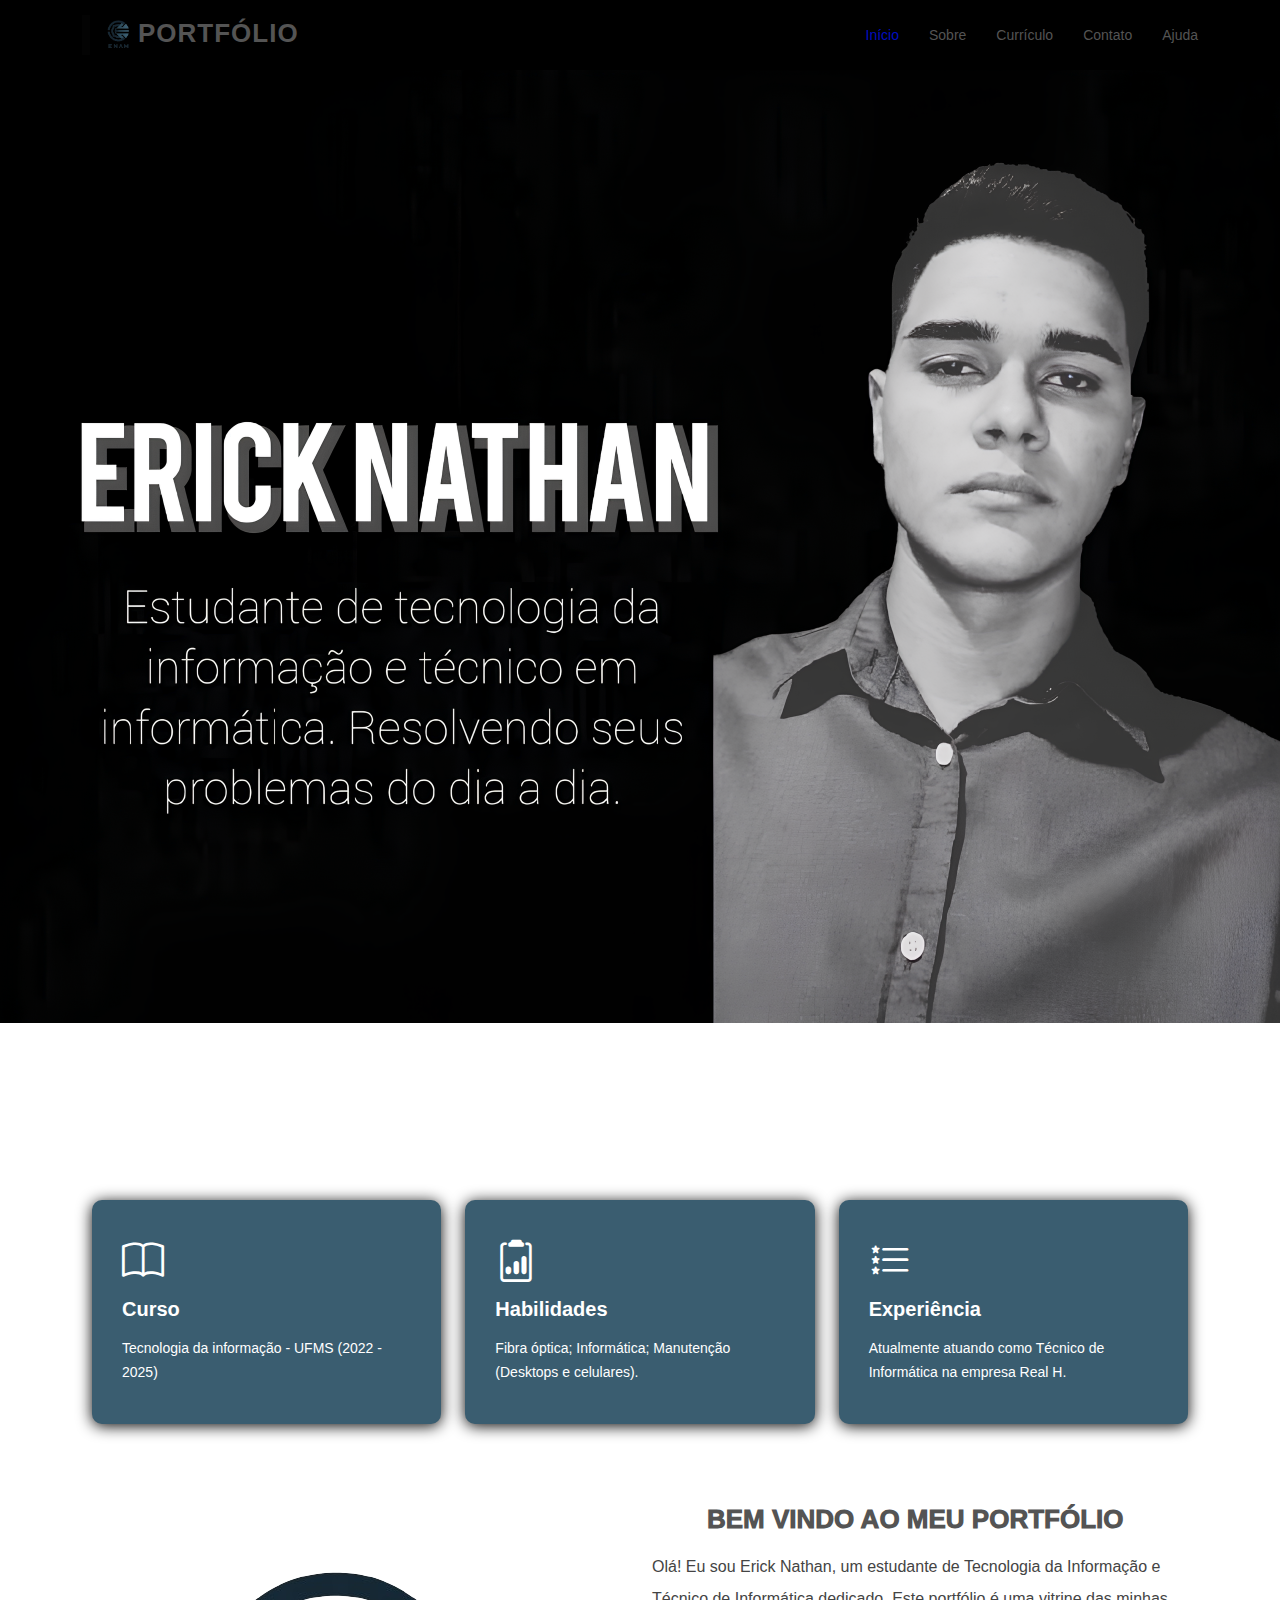
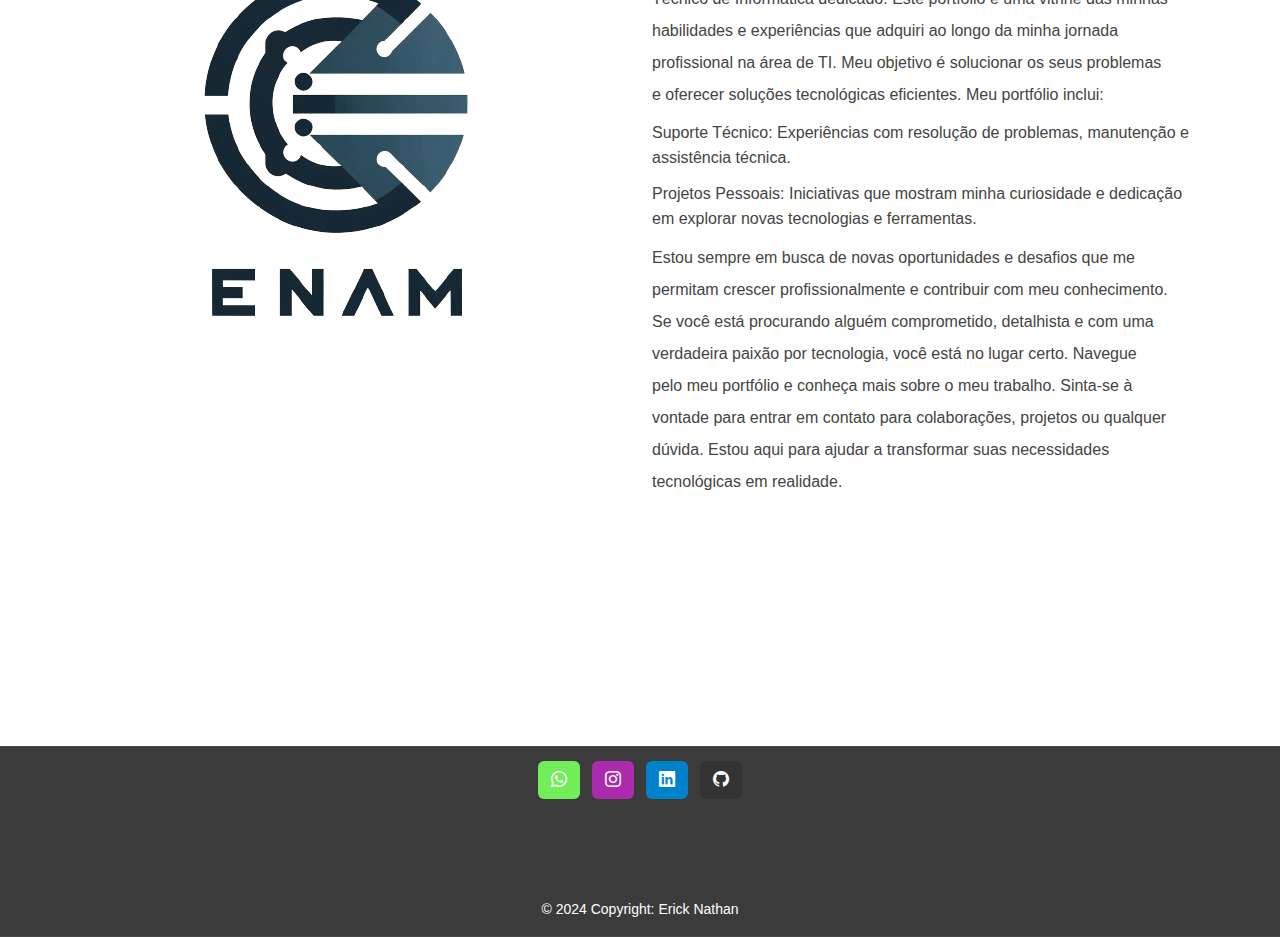
<file: index.html>
<!DOCTYPE html>
<html lang="en">
  <head>
    <meta charset="utf-8" />
    <meta content="width=device-width, initial-scale=1.0" name="viewport" />
    <title>Portfólio | ENAM</title>
    <link rel="icon" href="Images/logo.png" sizes="32x32" />
    <link
      href="assets/vendor/bootstrap/css/bootstrap.min.css"
      rel="stylesheet"
    />
    <link
      href="assets/vendor/bootstrap-icons/bootstrap-icons.css"
      rel="stylesheet"
    />

    <link href="assets/css/style.css" rel="stylesheet" />
  </head>

  <body>
    <header id="header" class="d-flex align-items-center">
      <div class="container d-flex justify-content-between align-items-center">
        <div class="logo">
          <h1>
            <img src="./Images/logo.png" /><a href="index.html">Portfólio</a>
          </h1>
        </div>

        <nav id="navbar" class="navbar">
          <ul>
            <li><a class="active">Início</a></li>
            <li><a href="about.html">Sobre</a></li>
            <li>
              <a
                href="assets/curriculo/Currículo ErickN.pdf"
                download="Curriculo.pdf"
                >Currículo</a
              >
            </li>
            <li><a href="contact.html">Contato</a></li>
            <li><a href="help.html">Ajuda</a></li>
          </ul>
          <i class="bi bi-list mobile-nav-toggle"></i>
        </nav>
      </div>
    </header>

    <section id="hero">
      <div class="hero-container">
        <div class="carousel slide" data-ride="carousel">
          <div class="carousel-inner">
            <div class="carousel-item active" id="carouselImg">
              <img src="Images/ti.png" class="w-100" alt="First slide" />
            </div>
          </div>
        </div>
      </div>
    </section>

    <main id="main">
      <section id="featured" class="featured">
        <div class="container">
          <div class="row">
            <div class="col-lg-4">
              <div class="icon-box">
                <i class="bi bi-book"></i>
                <h3><a>Curso</a></h3>
                <p>Tecnologia da informação - UFMS (2022 - 2025)</p>
              </div>
            </div>
            <div class="col-lg-4 mt-4 mt-lg-0">
              <div class="icon-box">
                <i class="bi bi-clipboard2-data"></i>
                <h3><a>Habilidades</a></h3>
                <p>
                  Fibra óptica; Informática; Manutenção (Desktops e celulares).
                </p>
              </div>
            </div>
            <div class="col-lg-4 mt-4 mt-lg-0">
              <div class="icon-box">
                <i class="bi bi-list-stars"></i>
                <h3><a>Experiência</a></h3>
                <p>
                  Atualmente atuando como Técnico de Informática na empresa Real
                  H.
                </p>
              </div>
            </div>
          </div>
        </div>
      </section>

      <section id="about" class="about">
        <div class="container">
          <div class="row">
            <div class="col-lg-6">
              <img src="Images/logo.png" class="img-fluid" alt="" />
            </div>
            <div class="col-lg-6 content">
              <h3>BEM VINDO AO MEU PORTFÓLIO</h3>

              <p class="mt-3">
                Olá! Eu sou Erick Nathan, um estudante de Tecnologia da
                Informação e Técnico de Informática dedicado. Este portfólio é
                uma vitrine das minhas habilidades e experiências que adquiri ao
                longo da minha jornada profissional na área de TI. Meu objetivo
                é solucionar os seus problemas e oferecer soluções tecnológicas
                eficientes. Meu portfólio inclui:
              </p>
              <ul>
                <li>
                  Suporte Técnico: Experiências com resolução de problemas,
                  manutenção e assistência técnica.
                </li>
                <li>
                  Projetos Pessoais: Iniciativas que mostram minha curiosidade e
                  dedicação em explorar novas tecnologias e ferramentas.
                </li>

                <p>
                  Estou sempre em busca de novas oportunidades e desafios que me
                  permitam crescer profissionalmente e contribuir com meu
                  conhecimento. Se você está procurando alguém comprometido,
                  detalhista e com uma verdadeira paixão por tecnologia, você
                  está no lugar certo. Navegue pelo meu portfólio e conheça mais
                  sobre o meu trabalho. Sinta-se à vontade para entrar em
                  contato para colaborações, projetos ou qualquer dúvida. Estou
                  aqui para ajudar a transformar suas necessidades tecnológicas
                  em realidade.
                </p>
              </ul>
            </div>
          </div>
        </div>
      </section>
    </main>

    <div class="text-center" id="footer">
      <div class="footer-top">
        <div class="container">
          <section>
            <a
              data-mdb-ripple-init
              class="btn text-white btn-floating m-1"
              style="background-color: #71ee58"
              href="https://api.whatsapp.com/send?phone=5567992699299"
              target="_blank"
              role="button"
              ><i class="bi bi-whatsapp"></i
            ></a>

            <a
              data-mdb-ripple-init
              class="btn text-white btn-floating m-1"
              style="background-color: #ac2bac"
              href="https://www.instagram.com/_ericknathan_/"
              target="_blank"
              role="button"
              ><i class="bi bi-instagram"></i
            ></a>

            <a
              data-mdb-ripple-init
              class="btn text-white btn-floating m-1"
              style="background-color: #0082ca"
              href="https://www.linkedin.com/in/erick-nathan-alves-mendes-8832141a1?utm_source=share&utm_campaign=share_via&utm_content=profile&utm_medium=android_app"
              target="_blank"
              role="button"
              ><i class="bi bi-linkedin"></i
            ></a>

            <a
              data-mdb-ripple-init
              class="btn text-white btn-floating m-1"
              style="background-color: #333333"
              href="https://github.com/Th3D4rkne55"
              target="_blank"
              role="button"
              ><i class="bi bi-github"></i
            ></a>
          </section>
        </div>
        <div
          class="text-center p-3"
          style="background: #3b3b3b"
          id="copyrightFooter"
        >
          <span class="footer-text"
            >© 2024 Copyright:
            <a
              href="https://www.linkedin.com/in/erick-nathan-alves-mendes-8832141a1?utm_source=share&utm_campaign=share_via&utm_content=profile&utm_medium=android_app"
              >Erick Nathan</a
            >
          </span>
        </div>
      </div>
    </div>

    <a
      href="#"
      class="back-to-top d-flex align-items-center justify-content-center"
      ><i class="bi bi-arrow-up-short"></i
    ></a>

    <script src="assets/vendor/bootstrap/js/bootstrap.bundle.min.js"></script>
    <script src="assets/js/main.js"></script>
  </body>
</html>
</file>
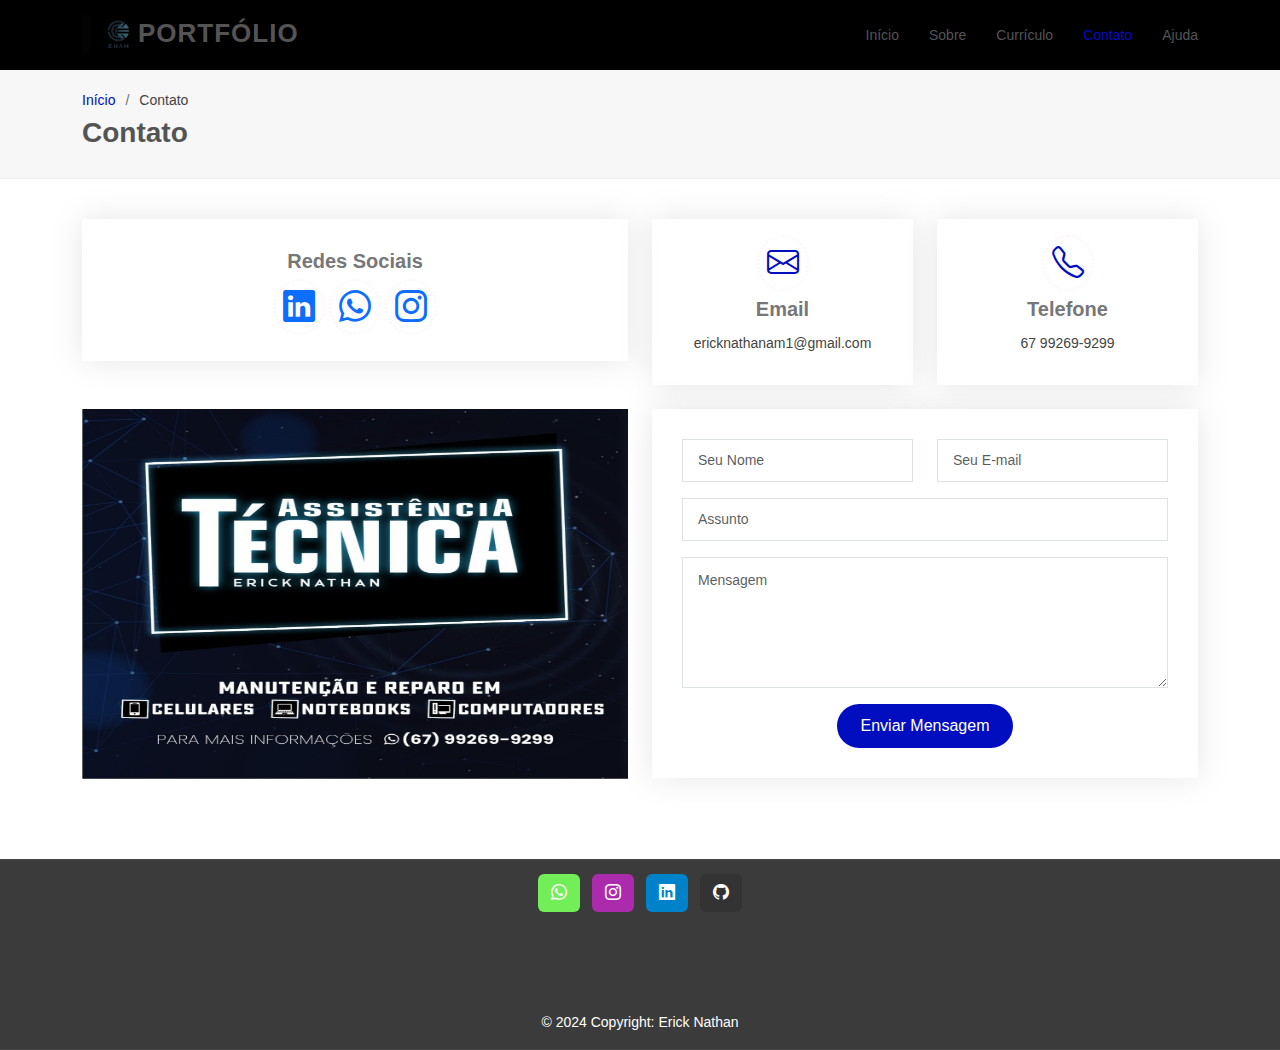
<file: contact.html>
<!DOCTYPE html>
<html lang="en">
  <head>
    <meta charset="utf-8" />
    <meta content="width=device-width, initial-scale=1.0" name="viewport" />
    <title>Portfólio | ENAM</title>
    <link rel="icon" href="Images/logo.png" sizes="32x32" />

    <link
      href="assets/vendor/bootstrap/css/bootstrap.min.css"
      rel="stylesheet"
    />
    <link
      href="assets/vendor/bootstrap-icons/bootstrap-icons.css"
      rel="stylesheet"
    />

    <link href="assets/css/style.css" rel="stylesheet" />

  </head>

  <body>
    <header id="header" class="d-flex align-items-center">
      <div class="container d-flex justify-content-between align-items-center">
        <div class="logo">
          <h1>
            <img src="./Images/logo.png" /><a href="index.html">Portfólio</a>
          </h1>
        </div>

        <nav id="navbar" class="navbar">
          <ul>
            <li><a href="index.html">Início</a></li>
            <li><a href="about.html">Sobre</a></li>
            <li>
              <a
                href="assets/curriculo/Currículo ErickN.pdf"
                download="Curriculo.pdf"
                >Currículo</a
              >
            </li>
            <li><a class="active" href="contact.html">Contato</a></li>
            <li><a href="help.html">Ajuda</a></li>
          </ul>
          <i class="bi bi-list mobile-nav-toggle"></i>
        </nav>
      </div>
    </header>

    <main id="main">
      <section id="breadcrumbs" class="breadcrumbs">
        <div class="container">
          <ol>
            <li><a href="index.html">Início</a></li>
            <li>Contato</li>
          </ol>
          <h2>Contato</h2>
        </div>
      </section>

      <section class="contact">
        <div class="container">
          <div class="row">
            <div class="col-lg-6"> 
              <div class="info-box">
                <h3>Redes Sociais</h3>
                <a href="https://www.linkedin.com/in/erick-nathan-alves-mendes-8832141a1?utm_source=share&utm_campaign=share_via&utm_content=profile&utm_medium=android_app" target="_blank"><i class="bi bi-linkedin text-primary"></i></a>
                <a href="https://api.whatsapp.com/send?phone=5567992699299" target="_blank"><i class="bi bi-whatsapp text-primary"></i></a>
                
                <a href="https://www.instagram.com/_ericknathan_?igsh=bzhhYmQ2dGg4bG51" target="_blank"><i class="bi bi-instagram text-primary" ></i></a>
                
              </div>
            </div>

            <div class="col-lg-3 col-md-6">
              <div class="info-box mb-4">
                <i class="bi bi-envelope"></i>
                <h3>Email</h3>
                <p>ericknathanam1@gmail.com</p>
              </div>
            </div>

            <div class="col-lg-3 col-md-6">
              <div class="info-box mb-4">
                <i class="bi bi-telephone"></i>
                <h3>Telefone</h3>
                <p>67 99269-9299</p>       
              </div>
            </div>
          </div>

          <div class="row">
            <div class="col-lg-6">
              <img class="mb-4 mb-lg-0" style="border: 0; width: 100%; height: 370px" src="Images/divulgacao.jpg" ></img>
            </div>

            <div class="col-lg-6">
              <form
             
                class="php-email-form"
              >
                <div class="row">
                  <div class="col-md-6 form-group">
                    <input
                      type="text"
                      name="name"
                      class="form-control"
                      id="name"
                      placeholder="Seu Nome"
                      required
                    />
                  </div>
                  <div class="col-md-6 form-group mt-3 mt-md-0">
                    <input
                      type="email"
                      class="form-control"
                      name="email"
                      id="email"
                      placeholder="Seu E-mail"
                      required
                    />
                  </div>
                </div>
                <div class="form-group mt-3">
                  <input
                    type="text"
                    class="form-control"
                    name="subject"
                    id="subject"
                    placeholder="Assunto"
                    required
                  />
                </div>
                <div class="form-group mt-3">
                  <textarea
                    class="form-control"
                    name="message"
                    rows="5"
                    placeholder="Mensagem"
                    required
                  ></textarea>
                </div>
             
                <div class="text-center mt-3">
                  <button >Enviar Mensagem</button>
                </div>
              </form>
            </div>
          </div>
        </div>
      </section>
   
    </main>



    
    <div class="text-center" id="footer">
      <div class="footer-top">
        <div class="container">
          <section >
           
            <a
              data-mdb-ripple-init
              class="btn text-white btn-floating m-1"
              style="background-color: #71ee58;"
              href="https://api.whatsapp.com/send?phone=5567992699299"
              target="_blank"
              role="button"
              ><i class="bi bi-whatsapp"></i></a>
      
            <a
              data-mdb-ripple-init
              class="btn text-white btn-floating m-1"
              style="background-color: #ac2bac;"
              href="https://www.instagram.com/_ericknathan_/"
              target="_blank"
              role="button"
              ><i class="bi bi-instagram"></i></a>
      
            <a
              data-mdb-ripple-init
              class="btn text-white btn-floating m-1"
              style="background-color: #0082ca;"
              href="https://www.linkedin.com/in/erick-nathan-alves-mendes-8832141a1?utm_source=share&utm_campaign=share_via&utm_content=profile&utm_medium=android_app"
              target="_blank"
              role="button"
              ><i class="bi bi-linkedin"></i>
            </a>
            <a
              data-mdb-ripple-init
              class="btn text-white btn-floating m-1"
              style="background-color: #333333;"
              href="https://github.com/Th3D4rkne55"
              target="_blank"
              role="button"
              ><i class="bi bi-github"></i></a>
          </section>
        </div>
        <div class="text-center p-3" style="background:#3b3b3b" id="copyrightFooter">
          <span class="footer-text">© 2024 Copyright:
              <a href="https://www.linkedin.com/in/erick-nathan-alves-mendes-8832141a1?utm_source=share&utm_campaign=share_via&utm_content=profile&utm_medium=android_app"  target="_blank">Erick Nathan</a>
          </span>
      </div>
        
      </div>
    </div>


    <a
      href="#"
      class="back-to-top d-flex align-items-center justify-content-center"
      ><i class="bi bi-arrow-up-short"></i
    ></a>

    

    <script src="assets/vendor/bootstrap/js/bootstrap.bundle.min.js"></script>
    <script src="assets/js/main.js"></script>
  </body>
</html>
</file>
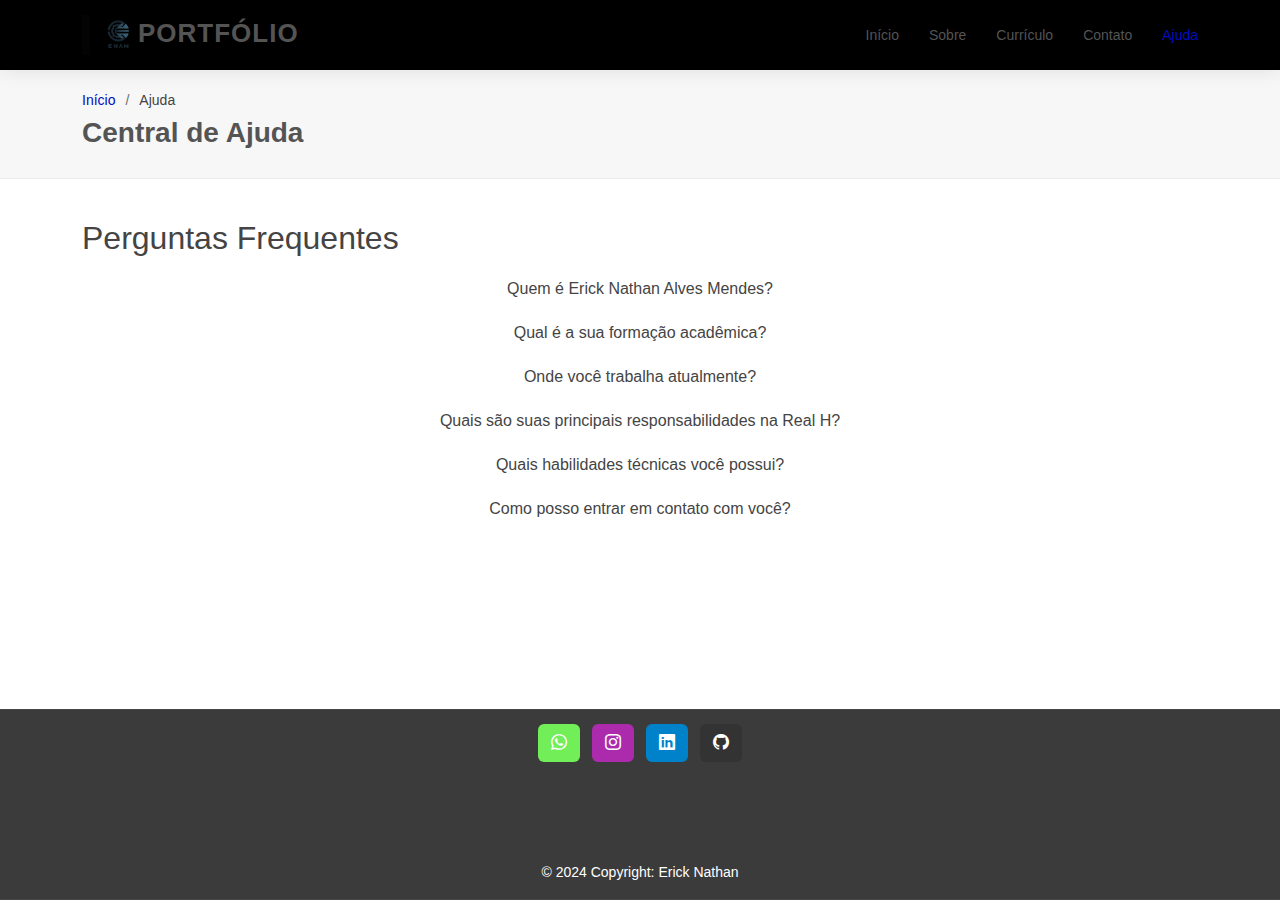
<file: help.html>
<!DOCTYPE html>
<html lang="pt-br" class="fullScreenHelp">
  <head>
    <meta charset="utf-8" />
    <meta name="viewport" content="width=device-width, initial-scale=1.0" />
    <title>Central de Ajuda</title>
    <link rel="icon" href="Images/logo.png" sizes="32x32" />
    <link
      href="assets/vendor/bootstrap/css/bootstrap.min.css"
      rel="stylesheet"
    />
    <link
      href="assets/vendor/bootstrap-icons/bootstrap-icons.css"
      rel="stylesheet"
    />
    <link href="assets/css/style.css" rel="stylesheet" />
  </head>
  <body class="fullScreenHelp">
    <header id="header" class="d-flex align-items-center">
      <div class="container d-flex justify-content-between align-items-center">
        <div class="logo">
          <h1>
            <img src="./Images/logo.png" /><a href="index.html">Portfólio</a>
          </h1>
        </div>
        <nav id="navbar" class="navbar">
          <ul>
            <li><a href="index.html">Início</a></li>
            <li><a href="about.html">Sobre</a></li>
            <li>
              <a
                href="assets/curriculo/Currículo ErickN.pdf"
                download="Curriculo.pdf"
                >Currículo</a
              >
            </li>
            <li><a href="contact.html">Contato</a></li>
            <li><a class="active" href="help.html">Ajuda</a></li>
          </ul>
          <i class="bi bi-list mobile-nav-toggle"></i>
        </nav>
      </div>
    </header>

    <main id="main">
      <section id="breadcrumbs" class="breadcrumbs">
        <div class="container">
          <ol>
            <li><a href="index.html">Início</a></li>
            <li>Ajuda</li>
          </ol>
          <h2>Central de Ajuda</h2>
        </div>
      </section>

      <section class="faq">
        <div class="container">
          <h2>Perguntas Frequentes</h2>
          <div class="faq-item">
            <div class="row">
              <div class="col-md-12">
                <span
                  data-bs-toggle="collapse"
                  href="#collapse"
                  aria-expanded="false"
                  aria-controls="collapse"
                  class="text text-center cursorPointer"
                  >Quem é Erick Nathan Alves Mendes?</span
                >
              </div>
            </div>
            <div class="row collapse" id="collapse">
              <div class="col-md-12 text-center mt-2" id="respostas">
                <p>
                  <strong>R:</strong> Estudante de Tecnologia da Informação na
                  Universidade Federal de Mato Grosso do Sul (UFMS). Admirador
                  pela área de Tecnologia da Informação e atuo como assistente
                  de T.I na Real H. Também sou técnico em informática, com
                  experiência em resolver diversos problemas tecnológicos.
                </p>
              </div>
            </div>
          </div>
          <div class="faq-item">
            <div class="row">
              <div class="col-md-12">
                <span
                  data-bs-toggle="collapse"
                  href="#collapse2"
                  aria-expanded="false"
                  aria-controls="collapse"
                  class="text text-center cursorPointer"
                  >Qual é a sua formação acadêmica?</span
                >
              </div>
            </div>
            <div class="row collapse" id="collapse2">
              <div class="col-md-12 text-center mt-2" id="respostas">
                <p>
                  <strong>R:</strong> Atualmente, estou cursando Tecnologia da
                  Informação na UFMS. O que está me proporcionando uma base
                  sólida e prática no campo da tecnologia. Como é sua
                  experiência estudando na UFMS? Estudar na UFMS tem sido uma
                  experiência incrível. Tenho acesso a excelentes recursos
                  acadêmicos e professores qualificados, e estou constantemente
                  desafiado a expandir meu conhecimento e habilidades na área de
                  TI.
                </p>
              </div>
            </div>
          </div>
          <div class="faq-item">
            <div class="row">
              <div class="col-md-12">
                <span
                  data-bs-toggle="collapse"
                  href="#collapse3"
                  aria-expanded="false"
                  aria-controls="collapse3"
                  class="text text-center cursorPointer"
                  >Onde você trabalha atualmente?</span
                >
              </div>
            </div>
            <div class="row collapse" id="collapse3">
              <div class="col-md-12 text-center mt-2" id="respostas">
                <p>
                  <strong>R:</strong> Trabalho no setor de T.I na multinacional
                  Real H, onde ajudo a resolver problemas técnicos e ofereço
                  suporte aos usuários para garantir que nossos sistemas
                  funcionem de maneira eficiente. Que tipo de suporte técnico
                  você oferece? Ofereço suporte técnico que inclui a resolução
                  de problemas de hardware e software, configuração de redes,
                  assistência em instalações e atualizações de sistemas, e
                  suporte ao usuário final para garantir a melhor experiência
                  possível com a tecnologia.
                </p>
              </div>
            </div>
          </div>
          <div class="faq-item">
            <div class="row">
              <div class="col-md-12">
                <span
                  data-bs-toggle="collapse"
                  href="#collapse4"
                  aria-expanded="false"
                  aria-controls="collapse4"
                  class="text text-center cursorPointer"
                  >Quais são suas principais responsabilidades na Real H?</span
                >
              </div>
            </div>
            <div class="row collapse" id="collapse4">
              <div class="col-md-12 text-center mt-2" id="respostas">
                <p>
                  <strong>R:</strong> Minhas principais responsabilidades
                  incluem solucionar problemas técnicos, realizar manutenção de
                  hardware e software, oferecer suporte aos usuários e garantir
                  que todos os sistemas operacionais estejam atualizados e
                  funcionando corretamente.
                </p>
              </div>
            </div>
          </div>
          <div class="faq-item">
            <div class="row">
              <div class="col-md-12">
                <span
                  data-bs-toggle="collapse"
                  href="#collapse5"
                  aria-expanded="false"
                  aria-controls="collapse5"
                  class="text text-center cursorPointer"
                  >Quais habilidades técnicas você possui?</span
                >
              </div>
            </div>
            <div class="row collapse" id="collapse5">
              <div class="col-md-12 text-center mt-2" id="respostas">
                <p>
                  <strong>R:</strong> Tenho habilidades em diversas áreas da
                  tecnologia, incluindo manutenção de hardware, redes de
                  computadores e suporte técnico ao usuário. Estou sempre
                  buscando aprender novas tecnologias e aprimorar minhas
                  habilidades.
                </p>
              </div>
            </div>
          </div>
          <div class="faq-item">
            <div class="row">
              <div class="col-md-12">
                <span
                  data-bs-toggle="collapse"
                  href="#collapse6"
                  aria-expanded="false"
                  aria-controls="collapse6"
                  class="text text-center cursorPointer"
                  >Como posso entrar em contato com você?</span
                >
              </div>
            </div>
            <div class="row collapse" id="collapse6">
              <div class="col-md-12 text-center mt-2" id="respostas">
                <p>
                  <strong>R:</strong> Você pode entrar em contato comigo através
                  do número informado na área Contato ou enviando um e-mail, que
                  também consta na mesma área. Também estou disponível na rede
                  social Linkedin.
                </p>
              </div>
            </div>
          </div>
        </div>
      </section>
    </main>

    <footer id="footer" class="text-center">
      <div class="footer-top">
        <div class="container">
          <section>
            <a
              class="btn text-white btn-floating m-1"
              style="background-color: #71ee58"
              href="https://api.whatsapp.com/send?phone=5567992699299"
              target="_blank"
              role="button"
              ><i class="bi bi-whatsapp"></i
            ></a>
            <a
              class="btn text-white btn-floating m-1"
              style="background-color: #ac2bac"
              href="https://www.instagram.com/_ericknathan_/"
              target="_blank"
              role="button"
              ><i class="bi bi-instagram"></i
            ></a>
            <a
              class="btn text-white btn-floating m-1"
              style="background-color: #0082ca"
              href="https://www.linkedin.com/in/erick-nathan-alves-mendes-8832141a1?utm_source=share&utm_campaign=share_via&utm_content=profile&utm_medium=android_app"
              target="_blank"
              role="button"
              ><i class="bi bi-linkedin"></i
            ></a>
            <a
              class="btn text-white btn-floating m-1"
              style="background-color: #333333"
              href="https://github.com/Th3D4rkne55"
              target="_blank"
              role="button"
              ><i class="bi bi-github"></i
            ></a>
          </section>
        </div>
        <div
          class="text-center p-3"
          style="background: #3b3b3b"
          id="copyrightFooter"
        >
          <span class="footer-text"
            >© 2024 Copyright:
            <a
              href="https://www.linkedin.com/in/erick-nathan-alves-mendes-8832141a1?utm_source=share&utm_campaign=share_via&utm_content=profile&utm_medium=android_app"
              >Erick Nathan</a
            ></span
          >
        </div>
      </div>
    </footer>

    <a
      href="#"
      class="back-to-top d-flex align-items-center justify-content-center"
      ><i class="bi bi-arrow-up-short"></i
    ></a>

    <script src="assets/vendor/bootstrap/js/bootstrap.bundle.min.js"></script>
    <script src="assets/js/main.js"></script>
  </body>
</html>
</file>
<file: assets/css/style.css>
body {
  font-family: "Open Sans", sans-serif;
  color: #444444;
}

a {
  color: #010ec0;
  text-decoration: none;
}

a:hover {
  color: #010ec0;
  text-decoration: none;
}

h1,
h2,
h3,
h4,
h5,
h6 {
  font-family: "Raleway", sans-serif;
}

.back-to-top {
  position: fixed;
  visibility: hidden;
  opacity: 0;
  right: 15px;
  bottom: 15px;
  z-index: 996;
  background: #010ec0;
  width: 40px;
  height: 40px;
  border-radius: 4px;
  transition: all 0.4s;
}

.back-to-top i {
  font-size: 28px;
  color: #fff;
  line-height: 0;
}

.back-to-top:hover {
  background: #010ec0;
  color: #fff;
}

.back-to-top.active {
  visibility: visible;
  opacity: 1;
}

#topbar {
  background: #030303;
  padding: 10px 0;
  font-size: 14px;
}

#topbar .contact-info i {
  font-style: normal;
  color: #eff305;
}

#topbar .contact-info i a,
#topbar .contact-info i span {
  padding-left: 5px;
  color: #fff;
}

#topbar .contact-info i a {
  line-height: 0;
  transition: 0.3s;
}

#topbar .contact-info i a:hover {
  color: #758bee;
}

#topbar .social-links a {
  color: #bababa;
  line-height: 0;
  transition: 0.3s;
  margin-left: 10px;
}

#topbar .social-links a:hover {
  color: white;
}

#header {
  height: 70px;
  transition: all 0.5s;
  z-index: 997;
  transition: all 0.5s;
  background: #000000;
  box-shadow: 0px 0px 20px 0px rgba(0, 0, 0, 0.1);
}

#header .logo h1 {
  font-size: 26px;
  padding: 0 0 0 8px;
  margin: 11px 0;
  line-height: 1;
  font-weight: 700;
  letter-spacing: 1px;
  text-transform: uppercase;
  font-family: "Poppins", sans-serif;
  border-left: 8px solid #030303;
}

#header .logo h1 a,
#header .logo h1 a:hover {
  color: #545454;
  text-decoration: none;
}

#header .logo img {
  padding: 0;
  margin: 0;
  max-height: 40px;
}

.scrolled-offset {
  margin-top: 70px;
}

.navbar {
  padding: 0;
}

.navbar ul {
  margin: 0;
  padding: 0;
  display: flex;
  list-style: none;
  align-items: center;
}

.navbar li {
  position: relative;
}

.navbar a,
.navbar a:focus {
  display: flex;
  align-items: center;
  justify-content: space-between;
  padding: 10px 0 10px 30px;
  font-family: "Poppins", sans-serif;
  font-size: 14px;
  color: #545454;
  white-space: nowrap;
  transition: 0.3s;
}

.navbar a i,
.navbar a:focus i {
  font-size: 12px;
  line-height: 0;
  margin-left: 5px;
}

.navbar a:hover,
.navbar .active,
.navbar .active:focus,
.navbar li:hover > a {
  color: #010ec0;
}

.navbar .getstarted,
.navbar .getstarted:focus {
  background: #010ec0;
  padding: 8px 20px;
  margin-left: 30px;
  border-radius: 4px;
  color: #fff;
}

.navbar .getstarted:hover,
.navbar .getstarted:focus:hover {
  color: #fff;
  background: #010ec0;
}

.navbar .dropdown ul {
  display: block;
  position: absolute;
  left: 24px;
  top: calc(100% + 30px);
  margin: 0;
  padding: 10px 0;
  z-index: 99;
  opacity: 0;
  visibility: hidden;
  background: #fff;
  box-shadow: 0px 0px 30px rgba(127, 137, 161, 0.25);
  transition: 0.3s;
}

.navbar .dropdown ul li {
  min-width: 200px;
}

.navbar .dropdown ul a {
  padding: 10px 20px;
  font-size: 14px;
  text-transform: none;
  color: #545454;
}

.navbar .dropdown ul a i {
  font-size: 12px;
}

.navbar .dropdown ul a:hover,
.navbar .dropdown ul .active:hover,
.navbar .dropdown ul li:hover > a {
  color: #e96b56;
}

.navbar .dropdown:hover > ul {
  opacity: 1;
  top: 100%;
  visibility: visible;
}

.navbar .dropdown .dropdown ul {
  top: 0;
  left: calc(100% - 30px);
  visibility: hidden;
}

.navbar .dropdown .dropdown:hover > ul {
  opacity: 1;
  top: 0;
  left: 100%;
  visibility: visible;
}

@media (max-width: 1366px) {
  .navbar .dropdown .dropdown ul {
    left: -90%;
  }

  .navbar .dropdown .dropdown:hover > ul {
    left: -100%;
  }
}

/**
* Mobile Navigation 
*/
.mobile-nav-toggle {
  color: #545454;
  font-size: 28px;
  cursor: pointer;
  display: none;
  line-height: 0;
  transition: 0.5s;
}

.mobile-nav-toggle.bi-x {
  color: #fff;
}

@media (max-width: 991px) {
  .mobile-nav-toggle {
    display: block;
  }

  .navbar ul {
    display: none;
  }
}

.navbar-mobile {
  position: fixed;
  overflow: hidden;
  top: 0;
  right: 0;
  left: 0;
  bottom: 0;
  background: rgba(59, 59, 59, 0.9);
  transition: 0.3s;
  z-index: 999;
}

.navbar-mobile .mobile-nav-toggle {
  position: absolute;
  top: 15px;
  right: 15px;
}

.navbar-mobile ul {
  display: block;
  position: absolute;
  top: 55px;
  right: 15px;
  bottom: 15px;
  left: 15px;
  padding: 10px 0;
  background-color: #fff;
  overflow-y: auto;
  transition: 0.3s;
}

.navbar-mobile a,
.navbar-mobile a:focus {
  padding: 10px 20px;
  font-size: 15px;
  color: #545454;
}

.navbar-mobile a:hover,
.navbar-mobile .active,
.navbar-mobile li:hover > a {
  color: #e96b56;
}

.navbar-mobile .getstarted,
.navbar-mobile .getstarted:focus {
  margin: 15px;
}

.navbar-mobile .dropdown ul {
  position: static;
  display: none;
  margin: 10px 20px;
  padding: 10px 0;
  z-index: 99;
  opacity: 1;
  visibility: visible;
  background: #fff;
  box-shadow: 0px 0px 30px rgba(127, 137, 161, 0.25);
}

.navbar-mobile .dropdown ul li {
  min-width: 200px;
}

.navbar-mobile .dropdown ul a {
  padding: 10px 20px;
}

.navbar-mobile .dropdown ul a i {
  font-size: 12px;
}

.navbar-mobile .dropdown ul a:hover,
.navbar-mobile .dropdown ul .active:hover,
.navbar-mobile .dropdown ul li:hover > a {
  color: #e96b56;
}

.navbar-mobile .dropdown > .dropdown-active {
  display: block;
}

#hero {
  width: 100%;
  height: 130vh;
  overflow: hidden;
  padding: 0;
  margin-bottom: -120px;
  position: relative;
  z-index: 1;
}

#carouselImg .img {
  width: 70%;
}

#hero .carousel-content {
  text-align: center;
}

#hero h2 {
  color: #2e2e2e;
  margin-bottom: 30px;
  font-size: 48px;
  font-weight: 700;
}

#hero h2 span {
  color: #e96b56;
}

#hero p {
  width: 80%;
  animation-delay: 0.4s;
  margin: 0 auto 30px auto;
  color: arken(#545454, 15);
}

#hero .carousel-inner .carousel-item,
#hero .carousel-inner .active.carousel-item-start,
#hero .carousel-inner .active.carousel-item-end {
  opacity: 0;
}

#hero .carousel-inner .active,
#hero .carousel-inner .carousel-item-next.carousel-item-start,
#hero .carousel-inner .carousel-item-prev.carousel-item-end {
  opacity: 1;
  transition: 0.5s;
}

#hero .carousel-inner .carousel-item-next,
#hero .carousel-inner .carousel-item-prev,
#hero .carousel-inner .active.carousel-item-start,
#hero .carousel-inner .active.carousel-item-end {
  left: 0;
  transform: translate3d(0, 0, 0);
}

#hero .carousel-control-prev,
#hero .carousel-control-next {
  width: 10%;
}

#hero .carousel-control-next-icon,
#hero .carousel-control-prev-icon {
  background: none;
  font-size: 48px;
  line-height: 1;
  width: auto;
  height: auto;
  color: #545454;
}

#hero .carousel-indicators li {
  list-style-type: none;
  cursor: pointer;
  background: #e96b56;
  overflow: hidden;
  border: 0;
  width: 12px;
  height: 12px;
  border-radius: 50px;
  margin-bottom: 180px;
  opacity: 0.2;
}

#hero .carousel-indicators li.active {
  opacity: 1;
}

#hero .btn-get-started {
  font-family: "Raleway", sans-serif;
  font-weight: 500;
  font-size: 14px;
  letter-spacing: 1px;
  display: inline-block;
  padding: 12px 32px;
  border-radius: 50px;
  transition: 0.5s;
  line-height: 1;
  margin: 10px;
  color: #fff;
  animation-delay: 0.8s;
  border: 2px solid #e96b56;
  background: #e96b56;
}

#hero .btn-get-started:hover {
  background: transparent;
  color: #e96b56;
  text-decoration: none;
}

@media (max-height: 768px), (max-width: 1200px) {
  #hero {
    margin-bottom: 60px;
  }

  #hero .carousel-container {
    padding-bottom: 0;
  }

  #hero .carousel-indicators li {
    margin-bottom: 0;
  }
}

@media (max-width: 768px) {
  #hero {
    height: 90vh;
  }

  #hero .carousel-item {
    height: 90vh;
  }
}

@media (min-width: 1024px) {
  #hero p {
    width: 50%;
  }

  #hero .carousel-control-prev,
  #hero .carousel-control-next {
    width: 5%;
  }
}

section {
  padding: 0 0 80px 0;
}

.section-bg {
  background-color: white;
}

.section-title {
  text-align: center;
  padding-bottom: 30px;
}

.section-title h2 {
  font-size: 28px;
  font-weight: 600;
  margin-bottom: 20px;
  padding-bottom: 20px;
  position: relative;
  font-family: "Poppins", sans-serif;
}

.section-title h2::after {
  content: "";
  position: absolute;
  display: block;
  width: 50px;
  height: 3px;
  background: #010ec0;
  bottom: 0;
  left: calc(50% - 25px);
}

.section-title p {
  margin-bottom: 0;
}

.breadcrumbs {
  padding: 20px 0 20px 0;
  background: #f7f7f7;
  border-bottom: 1px solid #ededed;
  margin-bottom: 40px;
}

.breadcrumbs h2 {
  font-size: 28px;
  font-weight: 700;
  color: #545454;
}

.breadcrumbs ol {
  display: flex;
  flex-wrap: wrap;
  list-style: none;
  padding: 0 0 5px 0;
  margin: 0;
  font-size: 14px;
}

.breadcrumbs ol li + li {
  padding-left: 10px;
}

.breadcrumbs ol li + li::before {
  display: inline-block;
  padding-right: 10px;
  color: #6e6e6e;
  content: "/";
}

.featured {
  position: relative;
  z-index: 4;
  padding: 80px;
}

.featured .icon-box {
  padding: 40px 30px;
  box-shadow: 0px 2px 15px rgb(8, 8, 8);
  border-radius: 10px;
  background: #3a5d70;

  transition: all ease-in-out 0.3s;
  height: 100%;
}

.featured .icon-box h3 a {
  color: #ffffff;
}

.featured .icon-box i {
  color: #ffffff;
  font-size: 42px;
  margin-bottom: 15px;
  display: block;
  line-height: 0;
}

.featured .icon-box h3 {
  font-weight: 700;
  margin-bottom: 15px;
  font-size: 20px;
}

.featured .icon-box p {
  color: #ffffff;
  line-height: 24px;
  font-size: 14px;
  margin-bottom: 0;
}

.featured .icon-box:hover i,
.featured .icon-box:hover h3 a,
.featured .icon-box:hover p {
  color: #fff;
}

.about .content h3 {
  font-weight: 1000;
  font-size: 26px;
  color: #545454;
  padding-inline-start: 55px;
}

.about .content p {
  height: 20%;
  padding-inline-end: 30px;
  line-height: 2;
}

.about .content ul {
  list-style: none;
  padding: 0;
  line-height: 1.6; /* Adiciona espaçamento entre linhas dos itens da lista */
  margin-bottom: 10em;
}

.about .content ul li {
  padding-bottom: 10px;
}

.about .content p:last-child {
  margin-bottom: 0;
}

.services .icon-box {
  text-align: center;
  border: 1px solid #ededed;
  padding: 80px 20px;
  transition: all ease-in-out 0.3s;
}

.services .icon-box .icon {
  margin: 0 auto;
  width: 64px;
  height: 64px;
  background: #e96b56;
  border-radius: 5px;
  transition: all 0.3s ease-out 0s;
  display: flex;
  align-items: center;
  justify-content: center;
  margin-bottom: 20px;
  transform-style: preserve-3d;
  position: relative;
  z-index: 2;
}

.services .icon-box .icon i {
  color: #fff;
  font-size: 28px;
  transition: ease-in-out 0.3s;
}

.services .icon-box .icon::before {
  position: absolute;
  content: "";
  left: -8px;
  top: -8px;
  height: 100%;
  width: 100%;
  background: rgba(233, 107, 86, 0.15);
  border-radius: 5px;
  transition: all 0.3s ease-out 0s;
  transform: translateZ(-1px);
  z-index: -1;
}

.services .icon-box h4 {
  font-weight: 700;
  margin-bottom: 15px;
  font-size: 24px;
}

.services .icon-box h4 a {
  color: #545454;
}

.services .icon-box p {
  line-height: 24px;
  font-size: 14px;
  margin-bottom: 0;
}

.services .icon-box:hover {
  background: #e96b56;
  border-color: #e96b56;
}

.services .icon-box:hover .icon {
  background: #fff;
}

.services .icon-box:hover .icon i {
  color: #e96b56;
}

.services .icon-box:hover .icon::before {
  background: rgba(255, 255, 255, 0.3);
}

.services .icon-box:hover h4 a,
.services .icon-box:hover p {
  color: #fff;
}

.clients .swiper-pagination {
  margin-top: 20px;
  position: relative;
}

.clients .swiper-pagination .swiper-pagination-bullet {
  width: 5px;
  height: 12px;
  background-color: #fff;
  opacity: 1;
  border: 1px solid #010ec0;
}

.clients .swiper-pagination .swiper-pagination-bullet-active {
  background-color: #010ec0;
}

.clients .swiper-slide img {
  width: 100px;
  opacity: 0.5;
  transition: 0.3s;
  filter: grayscale(100);
}

.clients .swiper-slide img:hover {
  filter: none;
  opacity: 1;
}

.clients .swiper-wrapper {
  display: flex;
  justify-content: space-between;
}

.clients .swiper-slide {
  display: flex;
  justify-content: center;
  align-items: center;
}

.counts .count-box {
  box-shadow: -10px -5px 40px 0 rgba(0, 0, 0, 0.1);
  padding: 30px;
  width: 100%;
}

.counts .count-box i {
  display: block;
  font-size: 30px;
  color: #e96b56;
  float: left;
  line-height: 0;
}

.counts .count-box span {
  font-size: 42px;
  line-height: 24px;
  display: block;
  font-weight: 700;
  color: #545454;
  margin-left: 50px;
}

.counts .count-box p {
  padding: 30px 0 0 0;
  margin: 0;
  font-family: "Raleway", sans-serif;
  font-size: 14px;
}

.counts .count-box a {
  font-weight: 600;
  display: block;
  margin-top: 20px;
  color: #7a7a7a;
  font-size: 15px;
  font-family: "Poppins", sans-serif;
  transition: ease-in-out 0.3s;
}

.counts .count-box a:hover {
  color: #a1a1a1;
}

.testimonials .testimonials-carousel,
.testimonials .testimonials-slider {
  overflow: hidden;
}

.testimonials .testimonial-item {
  box-sizing: content-box;
  padding: 40px;
  box-shadow: 0px 2px 12px rgba(0, 0, 0, 0.08);
  position: relative;
  background: #fff;
}

.testimonials .testimonial-item .testimonial-img {
  width: 90px;
  border-radius: 50px;
  border: 6px solid #fff;
  float: left;
  margin: 0 10px 0 0;
}

.testimonials .testimonial-item h3 {
  font-size: 18px;
  font-weight: bold;
  margin: 10px 0 5px 0;
  color: #111;
}

.testimonials .testimonial-item h4 {
  font-size: 14px;
  color: #999;
  margin: 0;
}

.testimonials .testimonial-item .quote-icon-left,
.testimonials .testimonial-item .quote-icon-right {
  color: white;
  font-size: 26px;
}

.testimonials .testimonial-item .quote-icon-left {
  display: inline-block;
  left: -5px;
  position: relative;
}

.testimonials .testimonial-item .quote-icon-right {
  display: inline-block;
  right: -5px;
  position: relative;
  top: 10px;
}

.testimonials .testimonial-item p {
  font-style: italic;
  margin: 15px 0 0 0;
  padding: 0;
}

.skills .content h3 {
  font-weight: 700;
  font-size: 26px;
  color: #545454;
  font-family: "Poppins", sans-serif;
  margin-bottom: 20px;
}

.skills .content ul {
  list-style: none;
  padding: 0;
}

.skills .content ul li {
  padding-bottom: 10px;
}

.skills .content ul i {
  font-size: 20px;
  padding-right: 4px;
  color: #e96b56;
}

.skills .content p:last-child {
  margin-bottom: 0;
}

.skills .progress {
  height: 62px;
  display: block;
  background: none;
  border-radius: 0;
}

.skills .progress .skill {
  padding: 0;
  margin: 0 0 6px 0;
  text-transform: uppercase;
  display: block;
  font-weight: 600;
  font-family: "Poppins", sans-serif;
  color: #545454;
}

.skills .progress .skill .val {
  float: right;
  font-style: normal;
}

.skills .progress-bar-wrap {
  background: #e0e0e0;
}

.skills .progress-bar {
  width: 1px;
  height: 10px;
  transition: 0.9s;
  background-color: #e96b56;
}

.portfolio .portfolio-item {
  margin-bottom: 30px;
}

.portfolio #portfolio-flters {
  padding: 0;
  margin: 0 auto 25px auto;
  list-style: none;
  text-align: center;
  background: white;
  border-radius: 50px;
  padding: 2px 15px;
}

.portfolio #portfolio-flters li {
  cursor: pointer;
  display: inline-block;
  padding: 8px 20px 12px 20px;
  font-size: 15px;
  font-weight: 500;
  line-height: 1;
  color: #444444;
  margin: 0 4px 8px 4px;
  transition: all ease-in-out 0.3s;
  border-radius: 50px;
  background: #f2f2f2;
}

.portfolio #portfolio-flters li:hover,
.portfolio #portfolio-flters li.filter-active {
  background: #e96b56;
  color: #fff;
}

.portfolio #portfolio-flters li:last-child {
  margin-right: 0;
}

.portfolio .portfolio-wrap {
  transition: 0.3s;
  position: relative;
  overflow: hidden;
  z-index: 1;
  background: rgba(84, 84, 84, 0.6);
}

.portfolio .portfolio-wrap::before {
  content: "";
  background: rgba(84, 84, 84, 0.6);
  position: absolute;
  left: 30px;
  right: 30px;
  top: 30px;
  bottom: 30px;
  transition: all ease-in-out 0.3s;
  z-index: 2;
  opacity: 0;
}

.portfolio .portfolio-wrap .portfolio-info {
  opacity: 0;
  position: absolute;
  top: 0;
  left: 0;
  right: 0;
  bottom: 0;
  text-align: center;
  z-index: 3;
  transition: all ease-in-out 0.3s;
  display: flex;
  flex-direction: column;
  justify-content: center;
  align-items: center;
}

.portfolio .portfolio-wrap .portfolio-info::before {
  display: block;
  content: "";
  width: 48px;
  height: 48px;
  position: absolute;
  top: 35px;
  left: 35px;
  border-top: 3px solid #fff;
  border-left: 3px solid #fff;
  transition: all 0.5s ease 0s;
  z-index: 9994;
}

.portfolio .portfolio-wrap .portfolio-info::after {
  display: block;
  content: "";
  width: 48px;
  height: 48px;
  position: absolute;
  bottom: 35px;
  right: 35px;
  border-bottom: 3px solid #fff;
  border-right: 3px solid #fff;
  transition: all 0.5s ease 0s;
  z-index: 9994;
}

.portfolio .portfolio-wrap .portfolio-info h4 {
  font-size: 20px;
  color: #fff;
  font-weight: 600;
}

.portfolio .portfolio-wrap .portfolio-info p {
  color: #ffffff;
  font-size: 14px;
  text-transform: uppercase;
  padding: 0;
  margin: 0;
}

.portfolio .portfolio-wrap .portfolio-links {
  text-align: center;
  z-index: 4;
}

.portfolio .portfolio-wrap .portfolio-links a {
  color: #fff;
  margin: 0 2px;
  font-size: 28px;
  display: inline-block;
  transition: 0.3s;
}

.portfolio .portfolio-wrap .portfolio-links a:hover {
  color: #e96b56;
}

.portfolio .portfolio-wrap:hover::before {
  top: 0;
  left: 0;
  right: 0;
  bottom: 0;
  opacity: 1;
}

.portfolio .portfolio-wrap:hover .portfolio-info {
  opacity: 1;
}

.portfolio .portfolio-wrap:hover .portfolio-info::before {
  top: 15px;
  left: 15px;
}

.portfolio .portfolio-wrap:hover .portfolio-info::after {
  bottom: 15px;
  right: 15px;
}

.portfolio-details {
  padding-top: 40px;
}

.portfolio-details .portfolio-details-slider img {
  width: 100%;
}

.portfolio-details .portfolio-details-slider .swiper-pagination {
  margin-top: 20px;
  position: relative;
}

.portfolio-details
  .portfolio-details-slider
  .swiper-pagination
  .swiper-pagination-bullet {
  width: 12px;
  height: 12px;
  background-color: #fff;
  opacity: 1;
  border: 1px solid #e96b56;
}

.portfolio-details
  .portfolio-details-slider
  .swiper-pagination
  .swiper-pagination-bullet-active {
  background-color: #e96b56;
}

.portfolio-details .portfolio-info {
  padding: 30px;
  box-shadow: 0px 0 30px rgba(84, 84, 84, 0.08);
}

.portfolio-details .portfolio-info h3 {
  font-size: 22px;
  font-weight: 700;
  margin-bottom: 20px;
  padding-bottom: 20px;
  border-bottom: 1px solid #eee;
}

.portfolio-details .portfolio-info ul {
  list-style: none;
  padding: 0;
  font-size: 15px;
}

.portfolio-details .portfolio-info ul li + li {
  margin-top: 10px;
}

.portfolio-details .portfolio-description {
  padding-top: 30px;
}

.portfolio-details .portfolio-description h2 {
  font-size: 26px;
  font-weight: 700;
  margin-bottom: 20px;
}

.portfolio-details .portfolio-description p {
  padding: 0;
}

.contact .info-box {
  color: #444444;
  text-align: center;
  box-shadow: 0 0 30px rgba(214, 215, 216, 0.6);
  padding: 20px 0 30px 0;
}

.contact .info-box i {
  font-size: 32px;
  color: #010ec0;
  border-radius: 50%;
  padding: 8px;
  border: 2px dotted #fef5f4;
}

.contact .info-box h3 {
  font-size: 20px;
  color: #777777;
  font-weight: 700;
  margin: 10px 0;
}

.contact .info-box p {
  padding: 0;
  line-height: 24px;
  font-size: 14px;
  margin-bottom: 0;
}

.contact .php-email-form {
  box-shadow: 0 0 30px rgba(214, 215, 216, 0.6);
  padding: 30px;
}

.contact .php-email-form .validate {
  display: none;
  color: red;
  margin: 0 0 15px 0;
  font-weight: 400;
  font-size: 13px;
}

.contact .php-email-form .error-message {
  display: none;
  color: #fff;
  background: #ed3c0d;
  text-align: left;
  padding: 15px;
  font-weight: 600;
}

.contact .php-email-form .error-message br + br {
  margin-top: 25px;
}

.contact .php-email-form .sent-message {
  display: none;
  color: #fff;
  background: #18d26e;
  text-align: center;
  padding: 15px;
  font-weight: 600;
}

.contact .php-email-form input,
.contact .php-email-form textarea {
  border-radius: 0;
  box-shadow: none;
  font-size: 14px;
}

.contact .php-email-form input:focus,
.contact .php-email-form textarea:focus {
  border-color: #010ec0;
}

.contact .php-email-form input {
  padding: 10px 15px;
}

.contact .php-email-form textarea {
  padding: 12px 15px;
}

.contact .php-email-form button {
  background: #010ec0;
  border: 0;
  border-radius: 50px;
  padding: 10px 24px;
  color: #fff;
  transition: 0.4s;
}

.contact .php-email-form button[type="submit"]:hover {
  background: #007bee;
}

@keyframes animate-loading {
  0% {
    transform: rotate(0deg);
  }

  100% {
    transform: rotate(360deg);
  }
}

#footer {
  background: #404040;
  padding: 0 0 0px 0;
  color: #fff;
  font-size: 14px;
}

#footer .footer-top {
  background: #3b3b3b;
  border-top: 1px solid #474747;
  border-bottom: 1px solid #474747;
  padding: 10px 0 0px 0;
}

#footer .footer-top .footer-info {
  margin-bottom: 0px;
}

#footer .footer-top .footer-info h3 {
  font-size: 0px;
  margin: 0 0 0px 0;

  font-weight: 0;
}

#footer .footer-top .footer-info p {
  font-size: 0px;
  line-height: 0px;
  margin-bottom: 0;
  font-family: "Raleway", sans-serif;
  color: #fff;
}

.header-row {
  display: flex;
  align-items: center;
  justify-content: space-between;
}

#footer .footer-top .social-links a:hover {
  background: #010ec0;
  color: #fff;
  text-decoration: none;
}

.footer-text a {
  color: white;
}

/* pagina sobre */

.timeline {
  position: relative;
  margin: 0 auto;
  padding: 20px 0;
  list-style: none;
}

.timeline:before {
  content: "";
  position: absolute;
  top: 0;
  bottom: 0;
  width: 4px;
  background: #e9ecef;
  left: 50%;
  margin-left: -2px;
}

.timeline-item {
  position: relative;
  margin-bottom: 50px;
}

.timeline-badge {
  color: #fff;
  width: 50px;
  height: 50px;
  display: flex;
  align-items: center;
  justify-content: center;
  border-radius: 50%;
  position: absolute;
  top: 0;
  left: 50%;
  margin-left: -25px;
  z-index: 100;
}

.timeline-panel {
  position: relative;
  width: 46%;
  padding: 20px;
  background: #fff;
  border: 1px solid #d4d4d4;
  border-radius: 2px;
  box-shadow: 0 1px 6px rgba(0, 0, 0, 0.175);
}

.timeline-item:nth-of-type(even) .timeline-panel {
  left: 0;
}

.timeline-item:nth-of-type(odd) .timeline-panel {
  left: 54%;
}

@media (max-width: 767px) {
  .timeline:before {
    left: 40px;
  }

  .timeline-item {
    margin-left: 20px;
  }

  .timeline-badge {
    left: 20px;
    margin-left: 0;
  }

  .timeline-panel {
    width: calc(100% - 90px);
    padding: 20px;
  }

  .timeline-panel:before,
  .timeline-panel:after {
    left: 40px;
  }

  .timeline-item:nth-of-type(even) .timeline-panel {
    left: 40px;
  }
}

/* Navmenu - Mobile */
@media (max-width: 1199px) {
  .mobile-nav-toggle {
    color: var(--nav-color);
    font-size: 28px;
    line-height: 0;
    margin-right: 10px;
    cursor: pointer;
    transition: color 0.3s;
  }

  .navmenu {
    padding: 0;
    z-index: 9997;
  }

  .navmenu ul {
    display: none;
    position: absolute;
    inset: 60px 20px 20px 20px;
    padding: 10px 0;
    margin: 0;
    border-radius: 6px;
    background-color: var(--nav-dropdown-background-color);
    border: 1px solid color-mix(in srgb, var(--default-color), transparent 90%);
    box-shadow: none;
    overflow-y: auto;
    transition: 0.3s;
    z-index: 9998;
  }

  .navmenu a,
  .navmenu a:focus {
    color: var(--nav-dropdown-color);
    padding: 10px 20px;
    font-family: var(--nav-font);
    font-size: 17px;
    font-weight: 500;
    display: flex;
    align-items: center;
    justify-content: space-between;
    white-space: nowrap;
    transition: 0.3s;
  }

  .navmenu a i,
  .navmenu a:focus i {
    font-size: 12px;
    line-height: 0;
    margin-left: 5px;
    width: 30px;
    height: 30px;
    display: flex;
    align-items: center;
    justify-content: center;
    border-radius: 50%;
    transition: 0.3s;
    background-color: color-mix(in srgb, var(--accent-color), transparent 90%);
  }

  .navmenu a i:hover,
  .navmenu a:focus i:hover {
    background-color: var(--accent-color);
    color: var(--contrast-color);
  }

  .navmenu a:hover,
  .navmenu .active,
  .navmenu .active:focus {
    color: var(--nav-dropdown-hover-color);
  }

  .navmenu .active i,
  .navmenu .active:focus i {
    background-color: var(--accent-color);
    color: var(--contrast-color);
    transform: rotate(180deg);
  }

  .navmenu .dropdown ul {
    position: static;
    display: none;
    z-index: 99;
    padding: 10px 0;
    margin: 10px 20px;
    background-color: var(--nav-dropdown-background-color);
    transition: all 0.5s ease-in-out;
  }

  .navmenu .dropdown ul ul {
    background-color: rgba(33, 37, 41, 0.1);
  }

  .navmenu .dropdown > .dropdown-active {
    display: block;
    background-color: rgba(33, 37, 41, 0.03);
  }

  .mobile-nav-active {
    overflow: hidden;
  }

  .mobile-nav-active .mobile-nav-toggle {
    color: #fff;
    position: absolute;
    font-size: 32px;
    top: 15px;
    right: 15px;
    margin-right: 0;
    z-index: 9999;
  }

  .mobile-nav-active .navmenu {
    position: fixed;
    overflow: hidden;
    inset: 0;
    background: rgba(33, 37, 41, 0.8);
    transition: 0.3s;
  }

  .mobile-nav-active .navmenu > ul {
    display: block;
  }
}

.faq {
  margin-top: 40px;
}

.faq-item {
  margin-bottom: 20px;
  margin-top: 20px;
}

.faq-question {
  width: 100%;
  padding: 10px;
  background-color: #007bff;
  color: #000000;
  border: none;
  cursor: pointer;
  text-align: left;
  font-size: 16px;
  display: flex;
  justify-content: space-between;
  align-items: center;
}

.cursorPointer {
  cursor: pointer;
  display: flex;
  justify-content: center;
}

#main {
  flex: 1;
}

.fullScreenHelp {
  height: 100%;
  margin: 0;
  display: flex;
  flex-direction: column;
}
</file>
